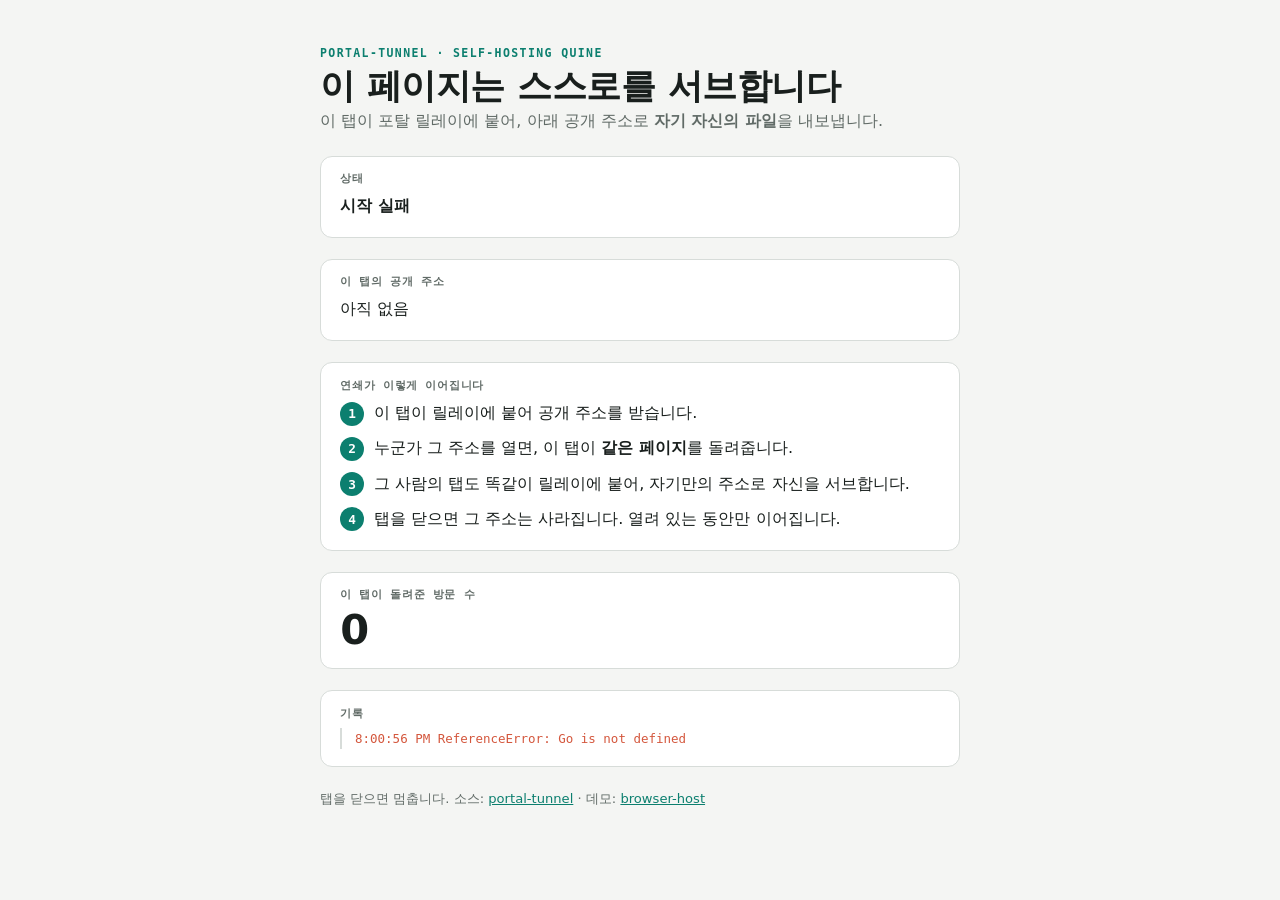
<file: selfhost/template.html>
<!doctype html>
<html lang="ko">
<head>
<meta charset="utf-8">
<meta name="viewport" content="width=device-width, initial-scale=1, viewport-fit=cover">
<title>스스로를 서브하는 페이지</title>
<style>
  :root {
    color-scheme: light dark;
    --bg:#f4f5f3; --surface:#fff; --ink:#191f1d; --muted:#616b67; --line:#d7dcd9;
    --accent:#0c7f6f; --accent-ink:#fff; --code:#eceff0; --font:"Apple SD Gothic Neo","Malgun Gothic",system-ui,sans-serif;
    --mono:ui-monospace,SFMono-Regular,Menlo,monospace;
  }
  @media (prefers-color-scheme: dark) { :root {
    --bg:#10110f; --surface:#191b18; --ink:#e6e9e6; --muted:#9aa29d; --line:#2a2e2a;
    --accent:#3fc9b5; --accent-ink:#06211d; --code:#0c0e0c;
  } }
  * { box-sizing:border-box; }
  body { margin:0; background:var(--bg); color:var(--ink); font:16px/1.65 var(--font);
         min-height:100dvh; display:flex; align-items:flex-start; justify-content:center; padding:clamp(16px,4vw,48px); }
  main { width:100%; max-width:40rem; display:grid; gap:1.3rem; }
  .eyebrow { font:600 .72rem/1 var(--mono); letter-spacing:.12em; text-transform:uppercase; color:var(--accent); }
  h1 { font-size:clamp(1.6rem,5vw,2.2rem); line-height:1.25; margin:.3rem 0 0; letter-spacing:-.01em; text-wrap:balance; }
  p { margin:0; color:var(--muted); }
  .card { background:var(--surface); border:1px solid var(--line); border-radius:12px; padding:1.1rem 1.2rem; display:grid; gap:.5rem; }
  .label { font:600 .68rem/1 var(--mono); letter-spacing:.07em; text-transform:uppercase; color:var(--muted); }
  #stage { font-weight:600; }
  #url a { color:var(--accent); font:600 1rem/1.4 var(--mono); word-break:break-all; }
  .big { font-size:2.6rem; font-weight:800; line-height:1; font-variant-numeric:tabular-nums; }
  .chain { display:grid; gap:.55rem; }
  .chain .step { display:flex; gap:.6rem; align-items:baseline; }
  .chain .n { font:700 .8rem var(--mono); color:var(--accent-ink); background:var(--accent); border-radius:999px;
              min-width:1.5rem; height:1.5rem; display:inline-flex; align-items:center; justify-content:center; flex:none; }
  .chain .t { color:var(--ink); }
  ul#log { list-style:none; margin:0; padding:0; font:12.5px/1.7 var(--mono); color:var(--muted);
           border-left:2px solid var(--line); padding-left:.8rem; max-height:16rem; overflow-y:auto; }
  #log li.hit { color:var(--ink); }
  #log li.bad { color:#d4573d; }
  button { font:600 .85rem var(--font); color:var(--accent-ink); background:var(--accent); border:none;
           border-radius:8px; padding:.5rem .9rem; cursor:pointer; justify-self:start; }
  button:focus-visible { outline:2px solid var(--accent); outline-offset:2px; }
  code { font-family:var(--mono); font-size:.86em; background:var(--code); padding:.08em .35em; border-radius:4px; }
  footer { color:var(--muted); font-size:.82rem; }
  a { color:var(--accent); }
</style>
</head>
<body>
<main>
  <header>
    <div class="eyebrow">portal-tunnel · self-hosting quine</div>
    <h1>이 페이지는 스스로를 서브합니다</h1>
    <p>이 탭이 포탈 릴레이에 붙어, 아래 공개 주소로 <strong>자기 자신의 파일</strong>을 내보냅니다.</p>
  </header>

  <div class="card">
    <div class="label">상태</div>
    <div id="stage">WebAssembly 불러오는 중…</div>
  </div>

  <div class="card">
    <div class="label">이 탭의 공개 주소</div>
    <div id="url">아직 없음</div>
  </div>

  <div class="card chain">
    <div class="label">연쇄가 이렇게 이어집니다</div>
    <div class="step"><span class="n">1</span><span class="t">이 탭이 릴레이에 붙어 공개 주소를 받습니다.</span></div>
    <div class="step"><span class="n">2</span><span class="t">누군가 그 주소를 열면, 이 탭이 <strong>같은 페이지</strong>를 돌려줍니다.</span></div>
    <div class="step"><span class="n">3</span><span class="t">그 사람의 탭도 똑같이 릴레이에 붙어, 자기만의 주소로 자신을 서브합니다.</span></div>
    <div class="step"><span class="n">4</span><span class="t">탭을 닫으면 그 주소는 사라집니다. 열려 있는 동안만 이어집니다.</span></div>
  </div>

  <div class="card">
    <div class="label">이 탭이 돌려준 방문 수</div>
    <div class="big" id="count">0</div>
  </div>

  <div class="card">
    <div class="label">기록</div>
    <ul id="log"></ul>
  </div>

  <button id="copy" hidden type="button">공개 주소 복사</button>
  <footer>
    탭을 닫으면 멈춥니다. 소스: <a href="https://github.com/gosuda/portal-tunnel">portal-tunnel</a> ·
    데모: <a href="https://github.com/naratteu/browser-host">browser-host</a>
  </footer>
</main>

<script>/*__WASM_EXEC__*/</script>
<script id="wasmgz" type="application/octet-stream">__WASM_GZ_B64__</script>
<script>
"use strict";
const $ = (id) => document.getElementById(id);
const REGISTRY = "https://raw.githubusercontent.com/gosuda/portal-tunnel/main/registry.json";
const LOCAL = ["https://localhost"];
let count = 0, publicURL = "";

// The exact bytes this tab serves to every visitor: its own live document.
const SELF_SOURCE = "<!doctype html>\n" + document.documentElement.outerHTML;
window.selfSource = () => SELF_SOURCE;

function log(text, kind="") {
  const li = document.createElement("li");
  li.className = kind;
  li.textContent = `${new Date().toLocaleTimeString()}  ${text}`;
  $("log").prepend(li);
}
function stage(text) { $("stage").textContent = text; }

window.onVisit = (n, path) => {
  count = Number(n);
  $("count").textContent = count;
  log(`#${count} ${path} 에 자신을 돌려줌`, "hit");
};

async function wasmBytes() {
  const b64 = $("wasmgz").textContent.trim();
  const gz = Uint8Array.from(atob(b64), (c) => c.charCodeAt(0));
  const stream = new Response(gz).body.pipeThrough(new DecompressionStream("gzip"));
  return new Response(stream).arrayBuffer();
}

async function fetchWithin(url, ms) {
  const c = new AbortController();
  const t = setTimeout(() => c.abort(), ms);
  try { return await fetch(url, { signal: c.signal }); } finally { clearTimeout(t); }
}
// A relay that can host a browser serves its public certificate chain.
async function hostsBrowsers(relay) {
  try {
    const r = await fetchWithin(`${relay}/sdk/certificate-chain`, 5000);
    return r.ok && (await r.text()).startsWith("-----BEGIN CERTIFICATE-----");
  } catch { return false; }
}
async function candidates() {
  const asked = new URLSearchParams(location.search).getAll("relay");
  if (asked.length) return asked;
  let listed = [];
  try { listed = (await (await fetchWithin(REGISTRY, 5000)).json()).relays; }
  catch { log("registry.json 을 읽지 못함", "bad"); }
  return [...LOCAL, ...listed];
}

function start(relay, name) {
  return new Promise((resolve, reject) => {
    window.portalSelfHost(relay, name,
      (url) => resolve(url),
      (err) => reject(new Error(err)));
  });
}

async function main() {
  stage("WebAssembly 준비 중…");
  const go = new Go();
  const { instance } = await WebAssembly.instantiate(await wasmBytes(), go.importObject);
  go.run(instance);

  // Relays take names of at most 22 characters, since an identity-bound hostname is `<name>-<40 hex address>`.
  const name = "tab-" + Array.from(crypto.getRandomValues(new Uint8Array(12)), (b) => (b % 36).toString(36)).join("");
  for (const raw of await candidates()) {
    const relay = raw.replace(/\/+$/, "");
    stage(`${relay} 확인 중…`);
    if (!(await hostsBrowsers(relay))) { log(`${relay}: 브라우저 호스팅 미지원, 건너뜀`); continue; }
    log(`${relay}: ${name} 등록 시도`);
    try {
      publicURL = await start(relay, name);
      window.portalPublicURL = publicURL;
      stage("서빙 중 — 이 탭이 서버입니다");
      $("url").innerHTML = "";
      const a = Object.assign(document.createElement("a"), { href: publicURL, target: "_blank", textContent: publicURL });
      $("url").append(a);
      $("copy").hidden = false;
      log(`${relay}: ${publicURL} 서빙 시작`, "hit");
      return;
    } catch (e) { log(`${relay}: ${e.message}`, "bad"); }
  }
  stage("이 탭을 호스팅할 릴레이를 찾지 못함");
  log("호스팅 가능한 릴레이 없음", "bad");
}

$("copy").addEventListener("click", async () => {
  try { await navigator.clipboard.writeText(publicURL); $("copy").textContent = "복사됨"; }
  catch { $("copy").textContent = "복사 실패"; }
  setTimeout(() => ($("copy").textContent = "공개 주소 복사"), 1500);
});

main().catch((e) => { stage("시작 실패"); log(String(e), "bad"); });
</script>
</body>
</html>
</file>
